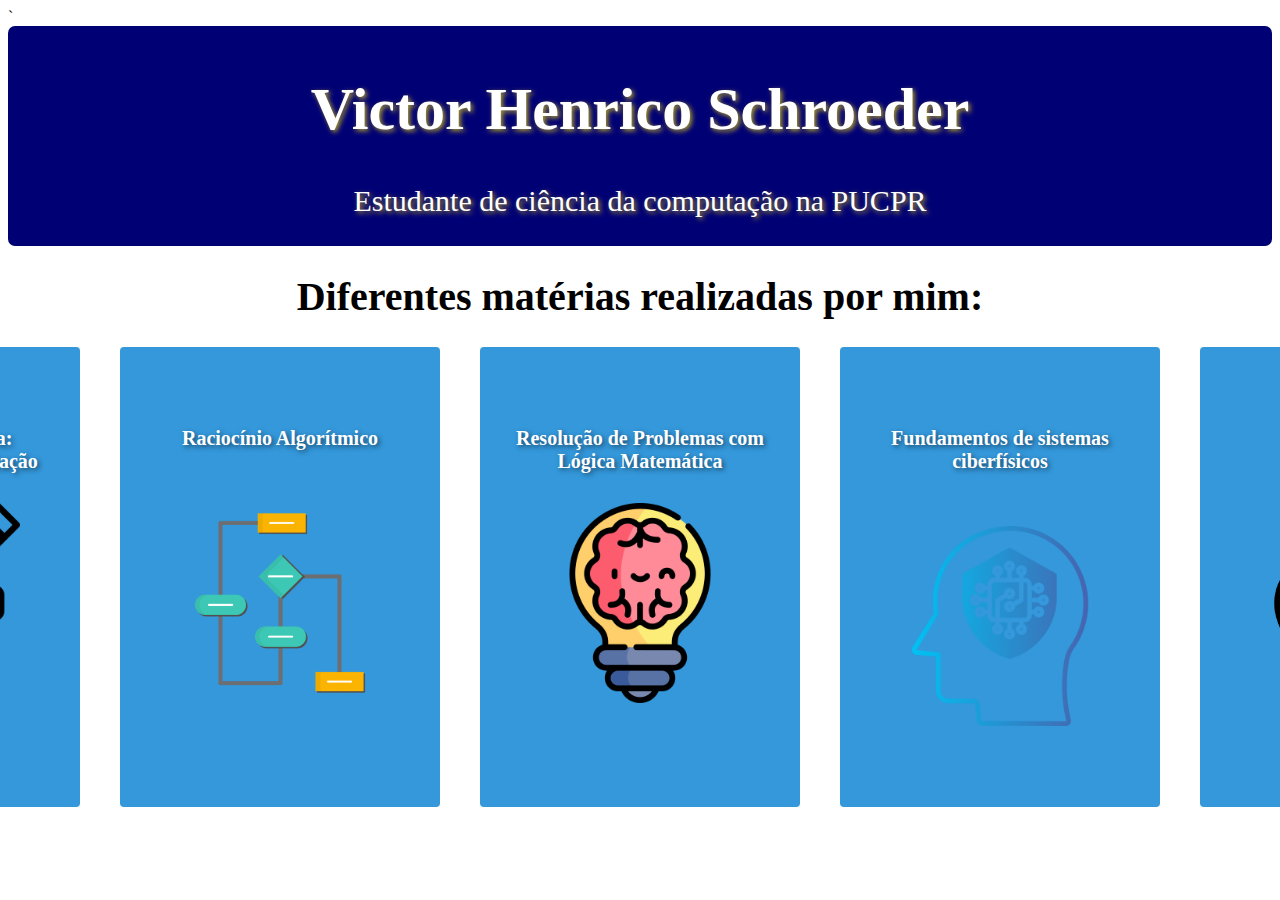
<file: index.html>
<!DOCTYPE html>
    <html lang="en">
    <head>
        <meta charset="UTF-8">
        <meta name="viewport" content="width=device-width, initial-scale=1.0">`
        <link rel="stylesheet" href="styles.css">
        <title>Portifólio Victor</title>
    </head>
    <body>
        <header id="headerMenu">
            <h1>Victor Henrico Schroeder</h1>
            <div>Estudante de ciência da computação na PUCPR</div>
       

        </header>
        <div id = "textoPApresentar"><h1>Diferentes matérias realizadas por mim:</h1> </div>
        <div id = "listaDeMaterias">
            
                <div><a href="experienciaCriativa/index.html" class="itemInicial">Experiência Criativa:<br> Navegando na Computação <br><img src="images/criativa.png" alt="Experiência Criativa" class="imagenmenu"></a></div>
                <div><a href="raciocinioAlgorimico/index.html" class="itemInicial">Raciocínio Algorítmico<br>&#x200B<br><img src="images/imgraciocinioalgoritmico.png" alt="Raciocínio Algorítmico" class="imagenmenu"></a></div>
                <div><a href="logicaMatematica/index.html" class="itemInicial">Resolução de Problemas com Lógica Matemática<br><img src="images/logicamat.png" alt="Resolução de Problemas com Lógica Matemática" class="imagenmenu"></a></div>
                <div><a href="ciberfisica/index.html" class="itemInicial">Fundamentos de sistemas ciberfísicos<br><br><img src="images/ciberfisicos.png" alt="Fundamentos de sistemas ciberfísicos" class="imagenmenu"></a></div>
                <div><a href="filosofia/index.html" class="itemInicial">Filosofia<br>&#x200B<br><img src="images/filosofia.png" alt="Filosofia" class="imagenmenu"></a></div>
           
            </div>
      
 

    </body>
    </html>
</file>
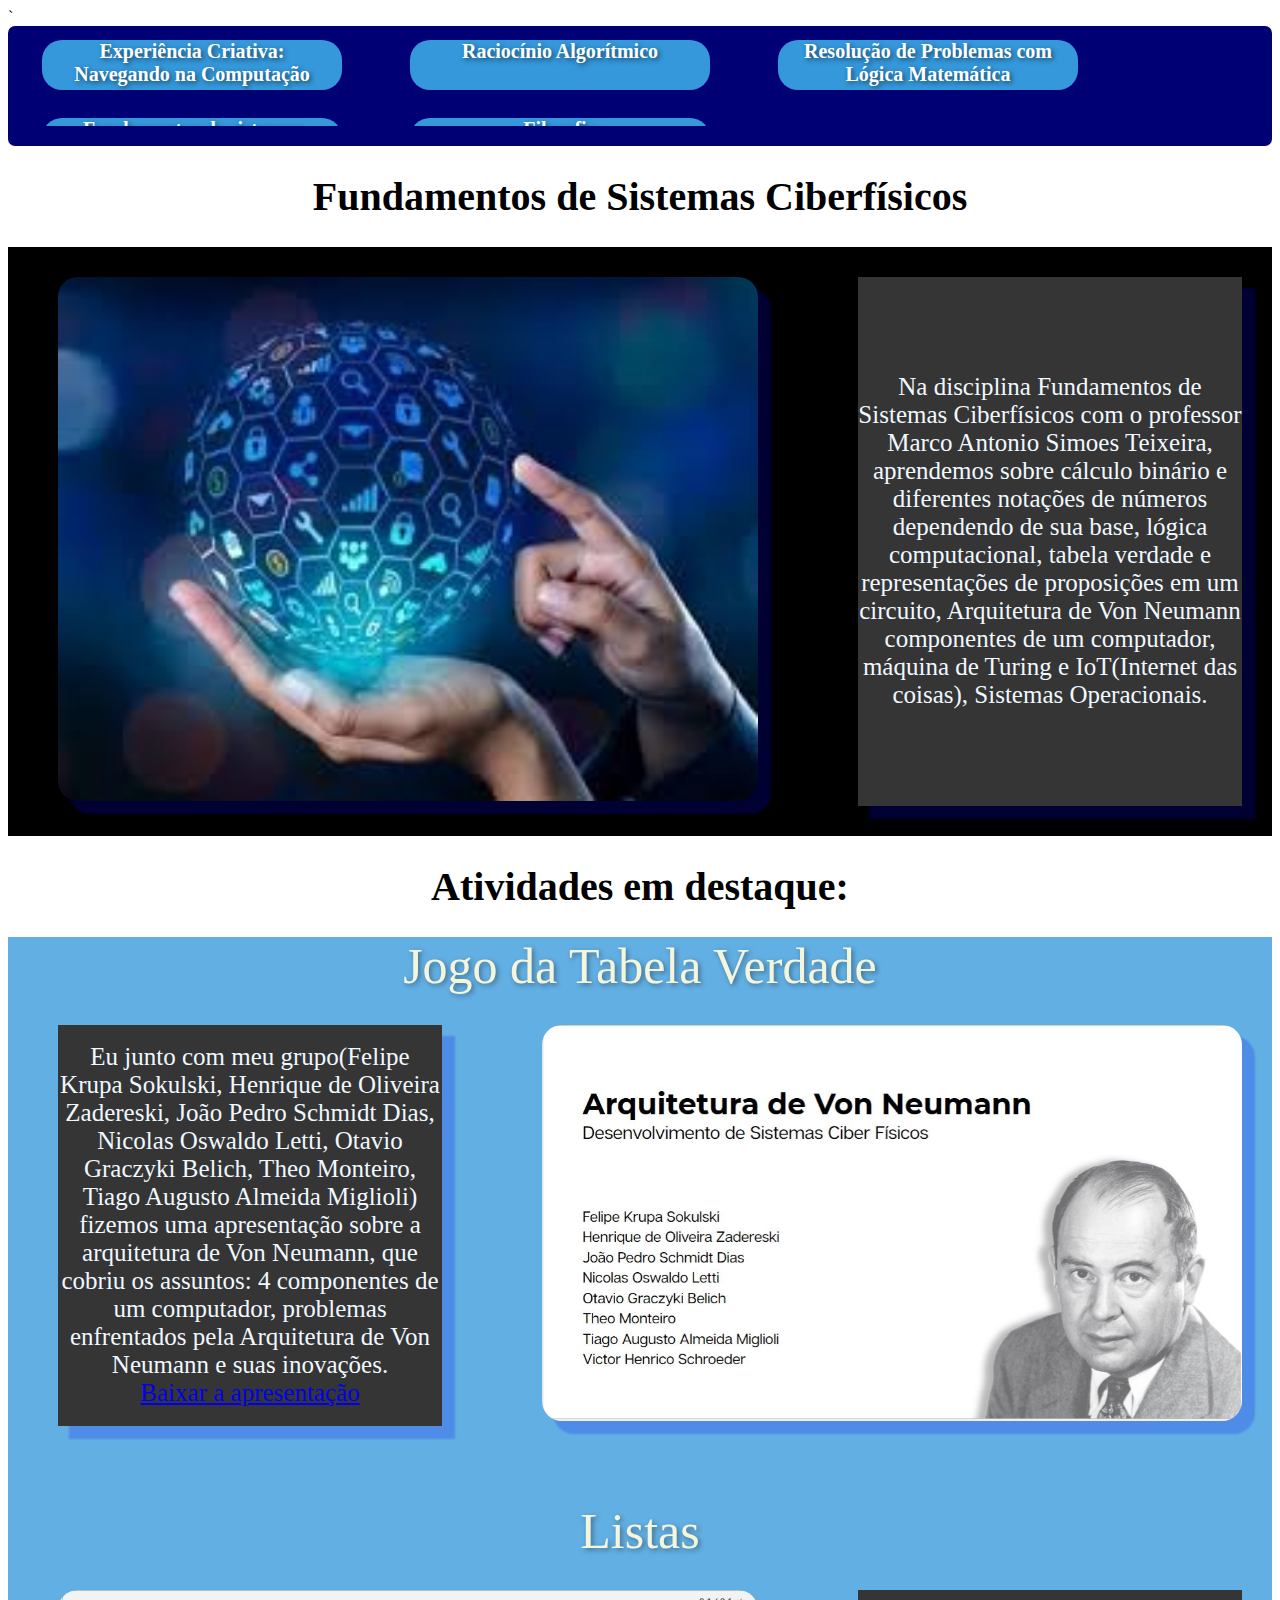
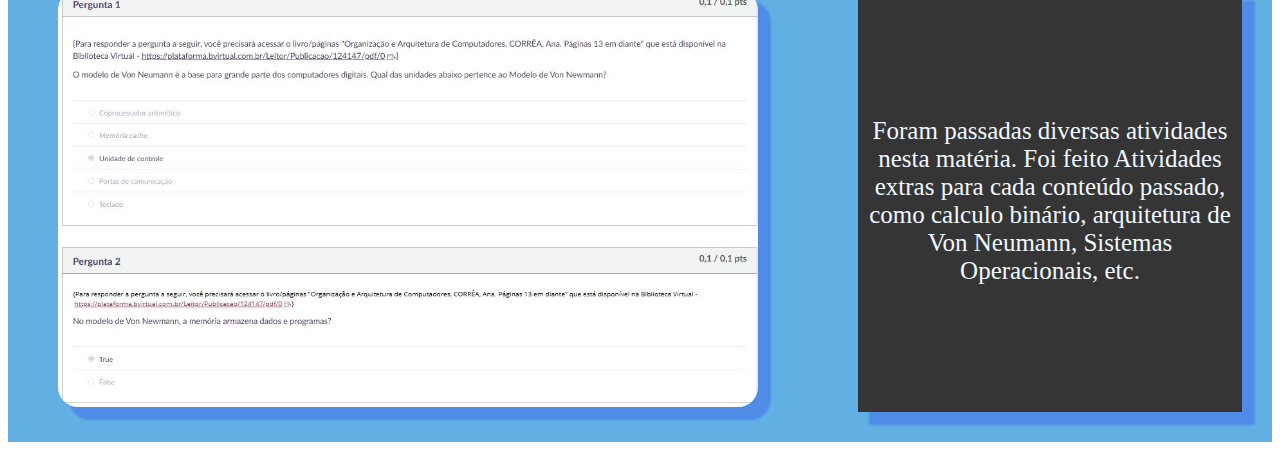
<file: ciberfisica/index.html>
<!DOCTYPE html>
    <html lang="en">
    <head>
        <meta charset="UTF-8">
        <meta name="viewport" content="width=device-width, initial-scale=1.0">`
        <link rel="stylesheet" href="styles.css">
        <title>Portifólio Victor</title>
    </head>
    <body>
        <header id="headerMenu">
           <nav><div><a href="../experienciaCriativa/index.html"  class="itemInicial">Experiência Criativa:<br> Navegando na Computação <br></a></div>
                <div><a href="../raciocinioAlgorimico/index.html"  class="itemInicial">Raciocínio Algorítmico<br>&#x200B<br></a></div>
                <div><a href="../logicaMatematica/index.html"  class="itemInicial">Resolução de Problemas com Lógica Matemática<br></a></div>
                <div><a href="../ciberfisica/index.html"  class="itemInicial">Fundamentos de sistemas ciberfísicos<br><br></a></div>
                <div><a href="../filosofia/index.html" class="itemInicial" >Filosofia<br>&#x200B<br></a></div></nav>
       

        </header>

        <div class = "textoPApresentar"><h1>Fundamentos de Sistemas Ciberfísicos</h1> </div>
        <div class = "presentacaomateria">
               <div class = "textoDow">
                <div><img src="imageminicialfsc.jpg" alt="imgPycharm1" class="imagensProjetos" width="700px"></div>
              <div class = "textisdir">Na disciplina Fundamentos de Sistemas Ciberfísicos com o professor Marco Antonio Simoes Teixeira, aprendemos sobre cálculo binário e diferentes notações de números dependendo de sua base, lógica computacional, tabela verdade e representações de proposições em um circuito, Arquitetura de Von Neumann componentes de um computador, máquina de Turing e IoT(Internet das coisas), Sistemas Operacionais.</div>
                </div>
            
            </div>

            <div class = "textoPApresentar"><h1>Atividades em destaque:</h1> </div>
             <div class = "projetosExp">
                <div class="titulosProjects">Jogo da Tabela Verdade</div>
               <div class = "textoDow">
                <div class = "textisesq">Eu junto com meu grupo(Felipe Krupa Sokulski, Henrique de Oliveira Zadereski, João Pedro Schmidt Dias, Nicolas Oswaldo Letti, Otavio Graczyki Belich, Theo Monteiro, Tiago Augusto Almeida Miglioli) fizemos uma apresentação sobre a arquitetura de Von Neumann, que cobriu os assuntos: 4 componentes de um computador, problemas enfrentados pela Arquitetura de Von Neumann e suas inovações. <a href="GeneralKrupa.pdf" download>Baixar a apresentação</a> </div>
                <div><img src="apresentaçaovonneumann.JPG" alt="imgPycharm1" class="imagensProjetos" width="700px"></div>
            </div>
            <br><br>
            </div>
                
            <div class = "projetosExp">
                <div class="titulosProjects">Listas</div>
               <div class = "textoDow">
                <div><img src="tarefaextaimg.JPG" alt="imgPycharm1" class="imagensProjetos" width="700px"></div>
                <div class = "textisdir">

Foram passadas diversas atividades nesta matéria. Foi feito Atividades extras para cada conteúdo passado, como calculo binário, arquitetura de Von Neumann, Sistemas Operacionais, etc.
</div>
                
            </div>
            
            </div>
            
           
           
                
            


            
           
       
                
          
      
 

    </body>
    </html>
</file>
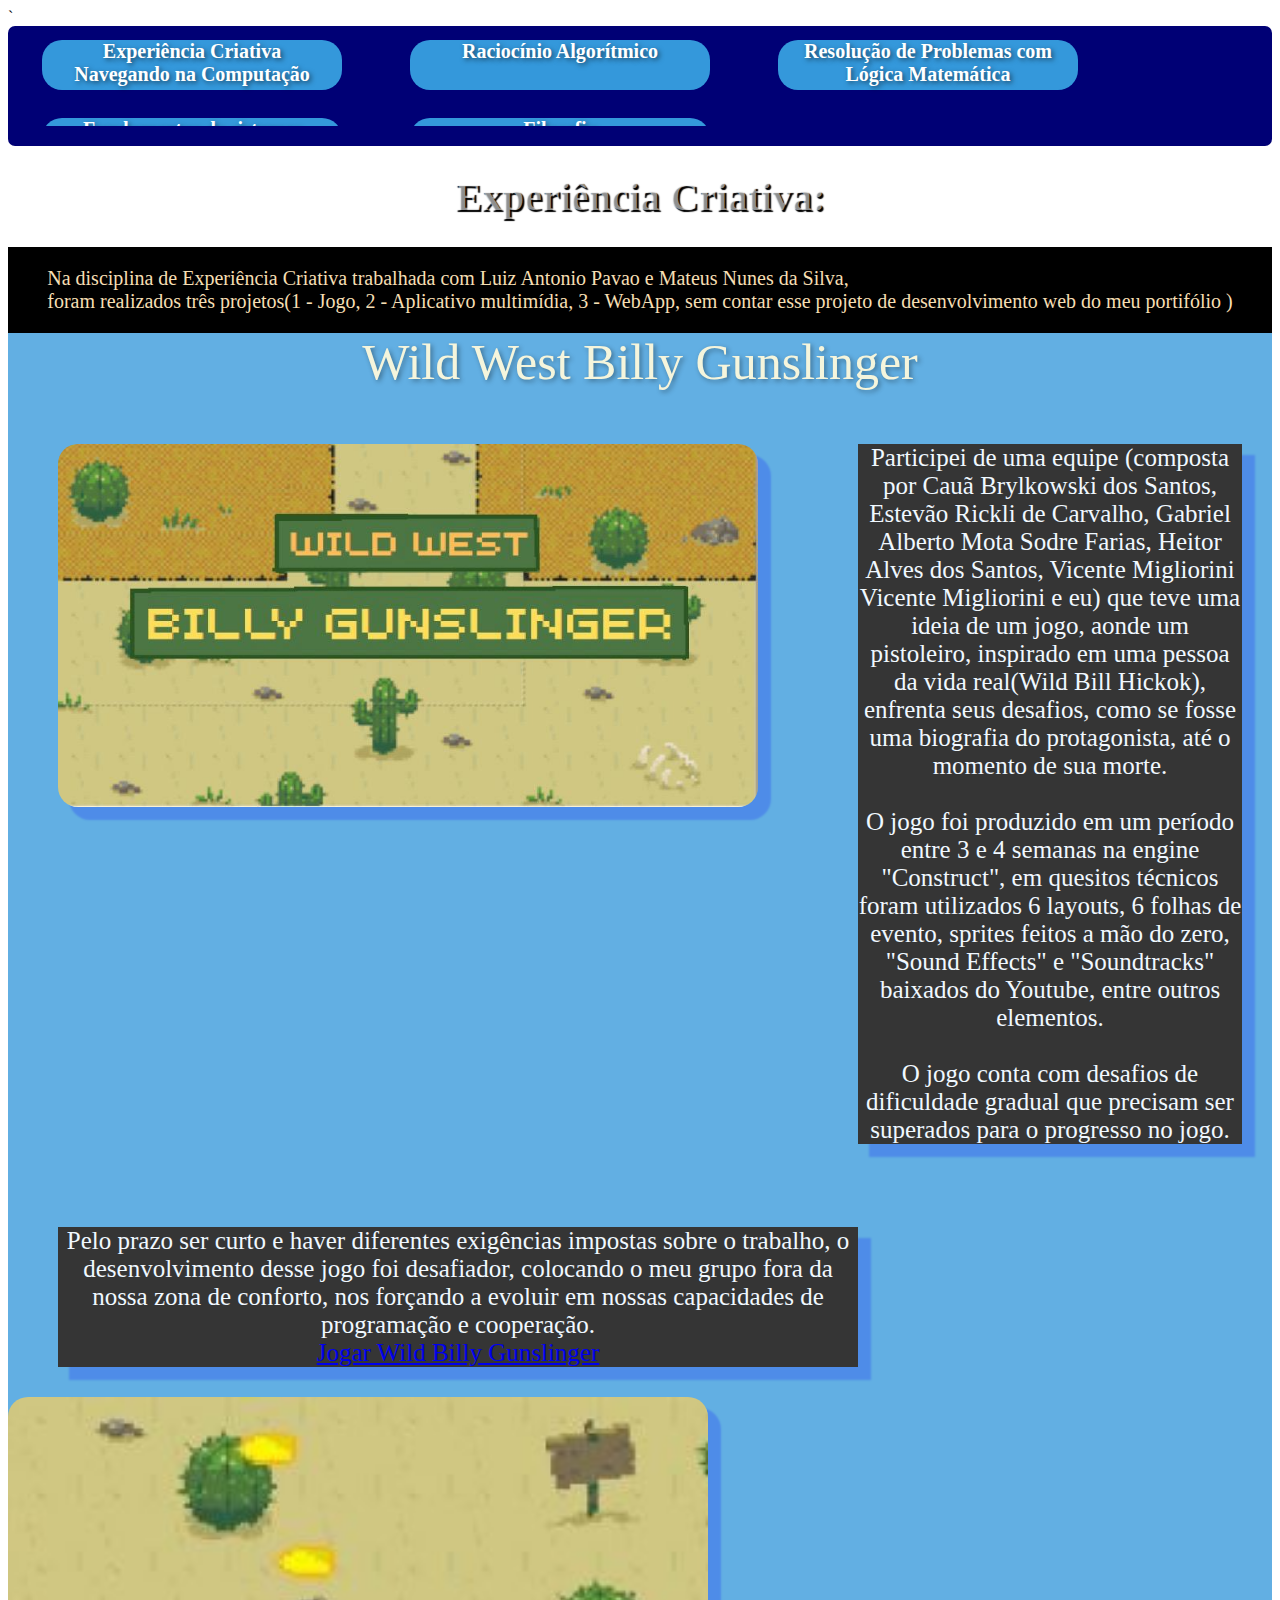
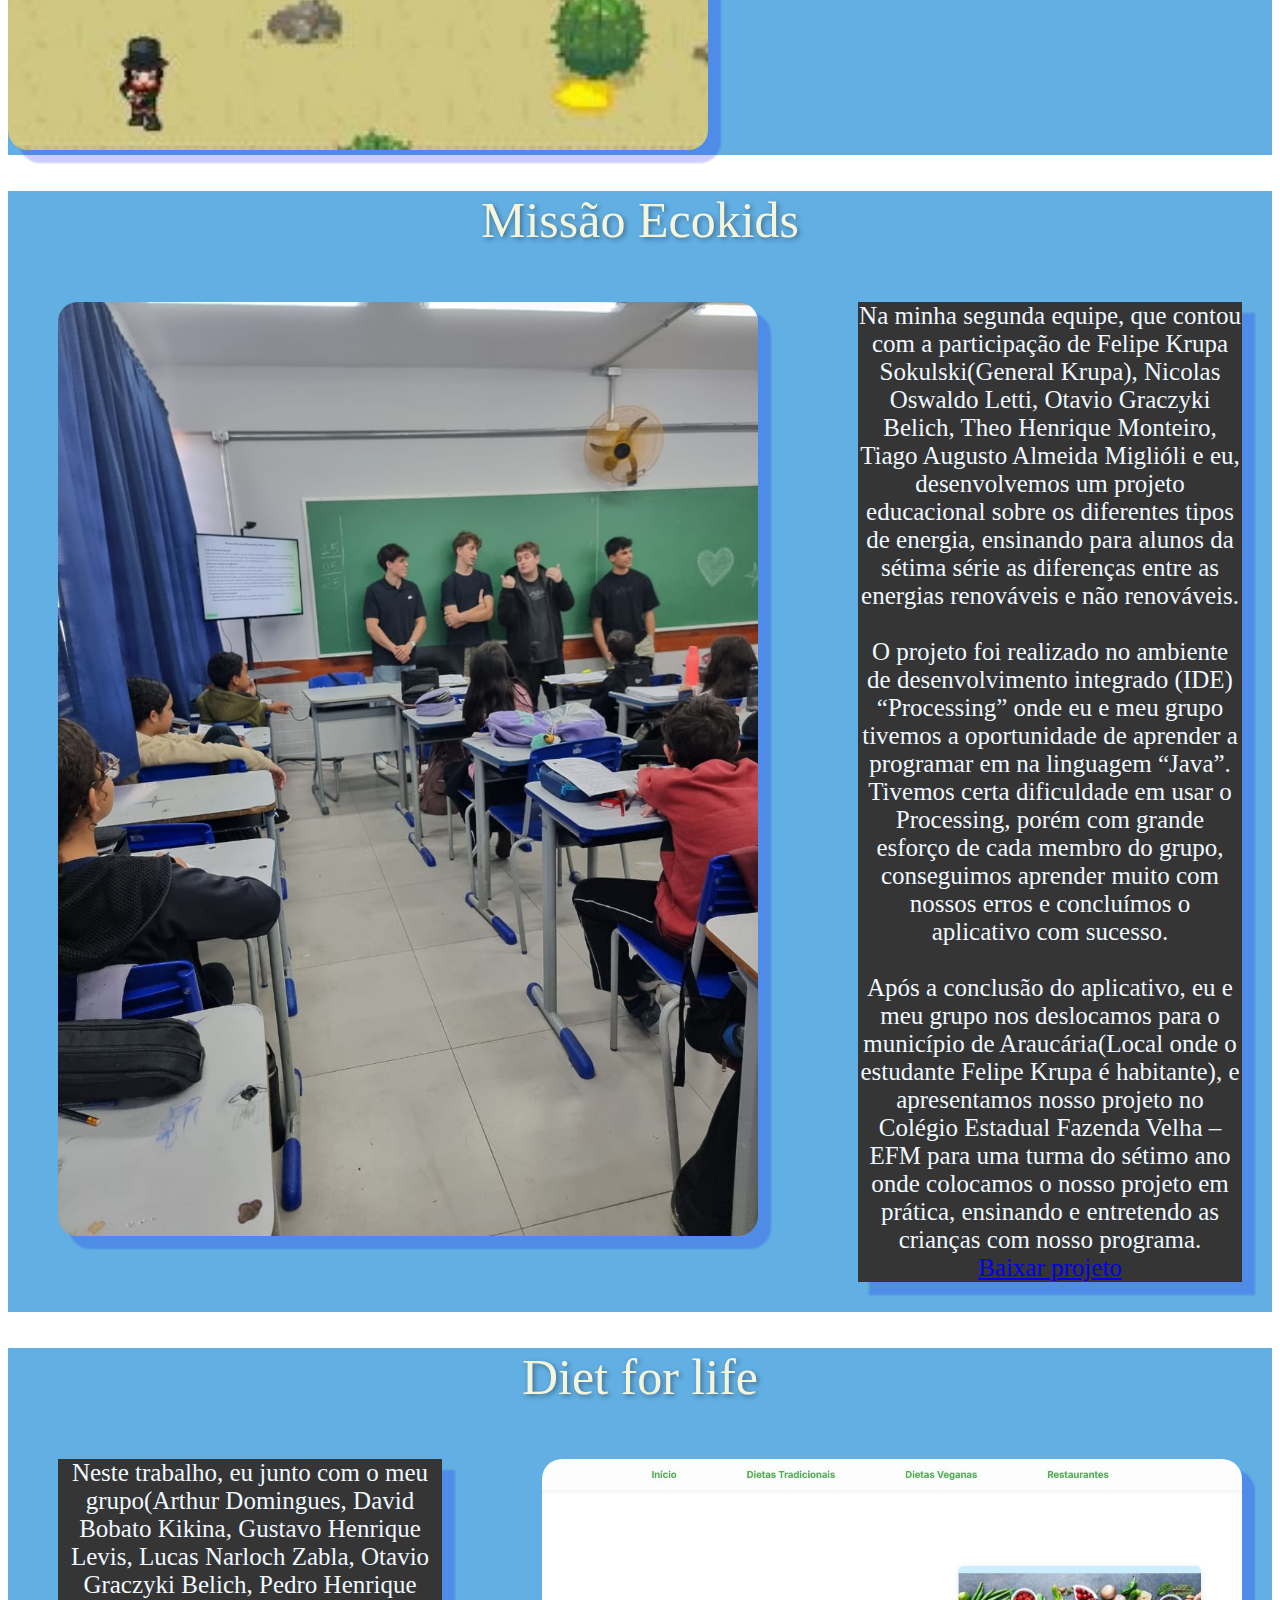
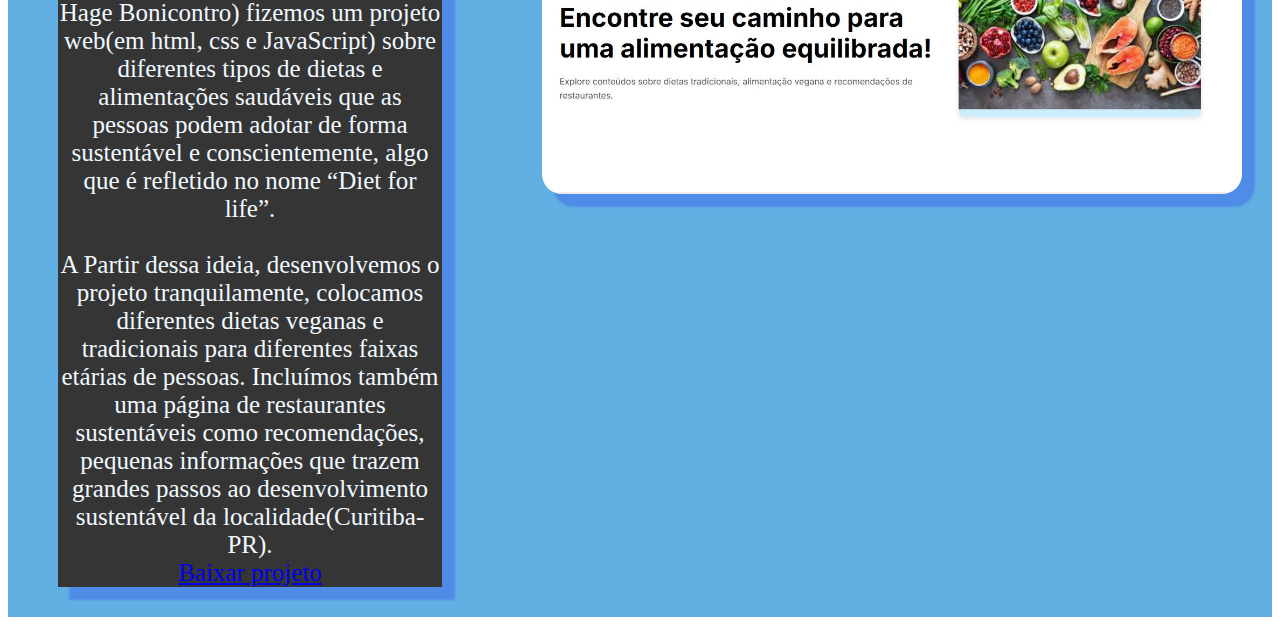
<file: experienciaCriativa/index.html>
<!DOCTYPE html>
    <html lang="en">
    <head>
        <meta charset="UTF-8">
        <meta name="viewport" content="width=device-width, initial-scale=1.0">`
        <link rel="stylesheet" href="styles.css">
        <title>Portifólio Victor</title>
    </head>
    <body>
        <header id="headerMenu">
           <nav><div><a href="../experienciaCriativa/index.html"  class="itemInicial">Experiência Criativa<br> Navegando na Computação <br></a></div>
                <div><a href="../raciocinioAlgorimico/index.html"  class="itemInicial">Raciocínio Algorítmico<br>&#x200B<br></a></div>
                <div><a href="../logicaMatematica/index.html"  class="itemInicial">Resolução de Problemas com Lógica Matemática<br></a></div>
                <div><a href="../ciberfisica/index.html"  class="itemInicial">Fundamentos de sistemas ciberfísicos<br><br></a></div>
                <div><a href="../filosofia/index.html" class="itemInicial" >Filosofia<br>&#x200B<br></a></div></nav>
       

        </header>

        <div class = "textoPApresentar"><h1>Experiência Criativa:</h1> </div>
        <div id ="subtituloExpC">Na disciplina de Experiência Criativa trabalhada com Luiz Antonio Pavao e Mateus Nunes da Silva,<br> foram realizados três projetos(1 - Jogo, 2 - Aplicativo multimídia, 3 - WebApp, sem contar esse projeto de desenvolvimento web do meu portifólio ) </div>
        <div class = "projetosExp">
                <div class="titulosProjects">Wild West Billy Gunslinger</div>
                <br>
               <div class = "textoDow">
                <div><img src="wildwestBillyimg.jpg" alt="Wild West Billy Gunslinger" class="imagensProjetos" width="700px"></div>
              <div class = "textisdir">Participei de uma equipe (composta por Cauã Brylkowski dos Santos, Estevão Rickli de Carvalho, Gabriel Alberto Mota Sodre Farias, Heitor Alves dos Santos, Vicente Migliorini
Vicente Migliorini e eu) que teve uma ideia de um jogo, aonde um pistoleiro, inspirado em uma pessoa da vida real(Wild Bill Hickok), enfrenta seus desafios, como se fosse uma biografia do protagonista, até o momento de sua morte.
                <br><br>
                O jogo foi produzido em um período entre 3 e 4 semanas na engine "Construct", em quesitos técnicos foram utilizados 6 layouts, 6 folhas de evento, sprites feitos a mão do zero, "Sound Effects" e "Soundtracks" baixados do Youtube, entre outros elementos.
<br> <br>O jogo conta com desafios de dificuldade gradual que precisam ser superados para o progresso no jogo.</div>
                </div>
                
            </div>
           
        <div class = "projetosExp">
                <br>
               <div class = "textoDow">
                
              <div class = "textisesq">Pelo prazo ser curto e haver diferentes exigências impostas sobre o trabalho, o desenvolvimento desse jogo foi desafiador, colocando o meu grupo fora da nossa zona de conforto, nos forçando a evoluir em nossas capacidades de programação e cooperação.<a href="https://www.construct.net/en/free-online-games/wild-west-billy-gunslinger-75603/play">Jogar Wild Billy Gunslinger</a> 

</div></div>
<div><img src="wildbillyimg2.JPG" alt="Wild West Billy Gunslinger" class="imagensProjetos" width="700px"></div>
                </div> </div>
            <br><br>
            
            <div class = "projetosExp">
               <div class="titulosProjects">Missão Ecokids</div>
                <br>
               <div class = "textoDow">
              <div><img src="missaoEcokidsimg1.jpeg" alt="Missao Ecokids" class="imagensProjetos" width="700px"> </div>
              <div class = "textisdir">Na minha segunda equipe, que contou com a participação de Felipe Krupa Sokulski(General Krupa), Nicolas Oswaldo Letti, Otavio Graczyki Belich, Theo Henrique Monteiro, Tiago Augusto Almeida Miglióli e eu, desenvolvemos um projeto educacional sobre os
                diferentes tipos de energia, ensinando para alunos da sétima série as diferenças entre as energias renováveis e não renováveis.
                <br><br>
                  
O projeto foi realizado no ambiente de desenvolvimento integrado  (IDE) “Processing” onde eu e meu grupo tivemos a oportunidade de aprender a programar em na linguagem “Java”. Tivemos certa dificuldade em usar o Processing, porém com grande esforço de cada membro do grupo, conseguimos aprender muito com nossos erros e concluímos o aplicativo com sucesso.
<br> <br>
Após a conclusão do aplicativo, eu e meu grupo nos deslocamos para o município de Araucária(Local onde o estudante Felipe Krupa é habitante), e apresentamos nosso projeto no Colégio Estadual Fazenda Velha – EFM para uma turma do sétimo ano onde colocamos o nosso projeto em prática, ensinando e entretendo as crianças com nosso programa. <a href="https://www.mediafire.com/file/1hpqjbsp0c4ewhm/missaoEcoKids.zip/file">Baixar projeto</a> 

</div>

                </div>
                
            </div>
              <br>
              <br>

            <div class = "projetosExp">
               <div class="titulosProjects">Diet for life</div>
                <br>
               <div class = "textoDow">
             <div class = "textisesq">

Neste trabalho, eu junto com o meu grupo(Arthur Domingues, David Bobato Kikina, Gustavo Henrique Levis, Lucas Narloch Zabla, Otavio Graczyki Belich, Pedro Henrique Hage Bonicontro) fizemos um projeto web(em html, css e JavaScript) sobre diferentes tipos de dietas e alimentações saudáveis que as pessoas podem adotar de forma sustentável e conscientemente, algo que é refletido no nome “Diet for life”.

                <br><br>
                  



A Partir dessa ideia, desenvolvemos o projeto tranquilamente,  colocamos diferentes dietas veganas e tradicionais para diferentes faixas etárias de pessoas. Incluímos também uma página de restaurantes sustentáveis como recomendações, pequenas informações que trazem grandes passos ao desenvolvimento sustentável da localidade(Curitiba-PR). <a href="Project-3-main.zip" download>Baixar projeto</a> 
</div>
   <div><img src="imgDietForLife.JPG" alt="DietForLife" class="imagensProjetos" width="700px"> </div>

                </div>
                
            </div>
      
 

    </body>
    </html>
</file>
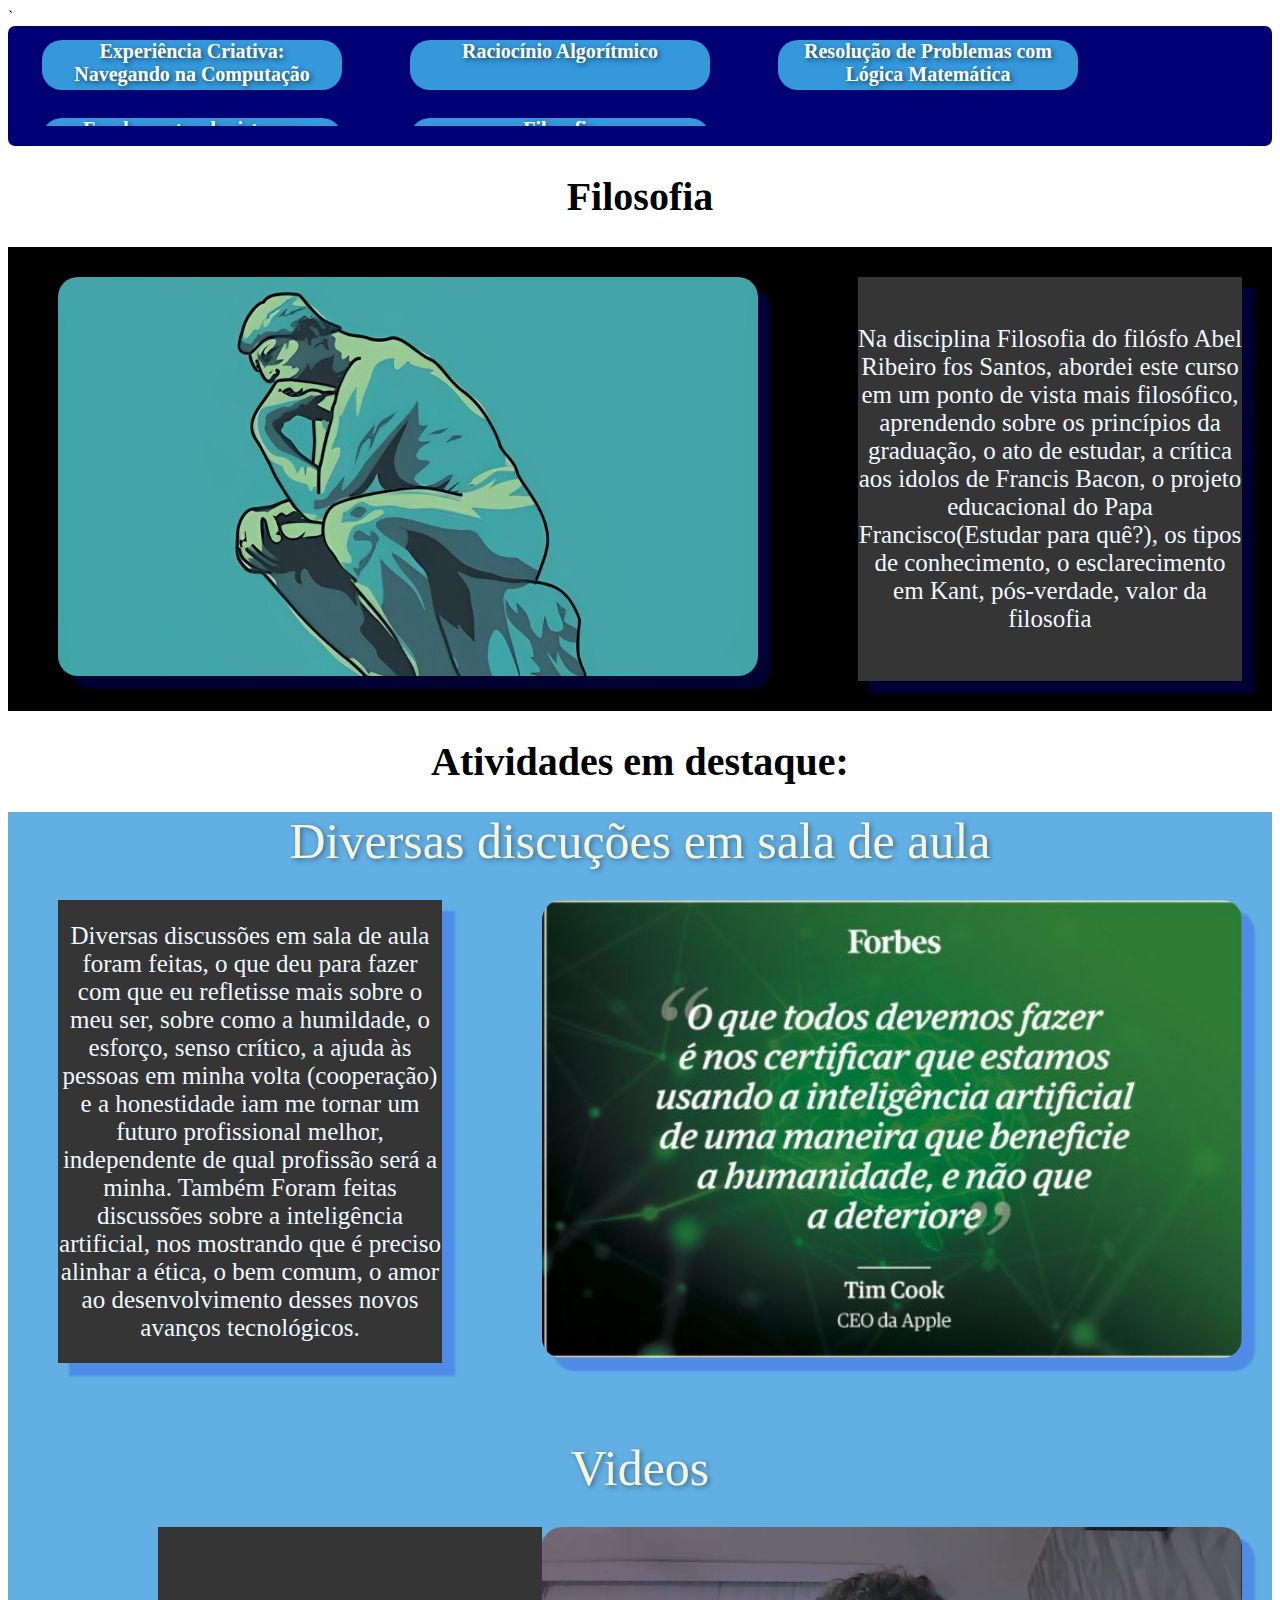
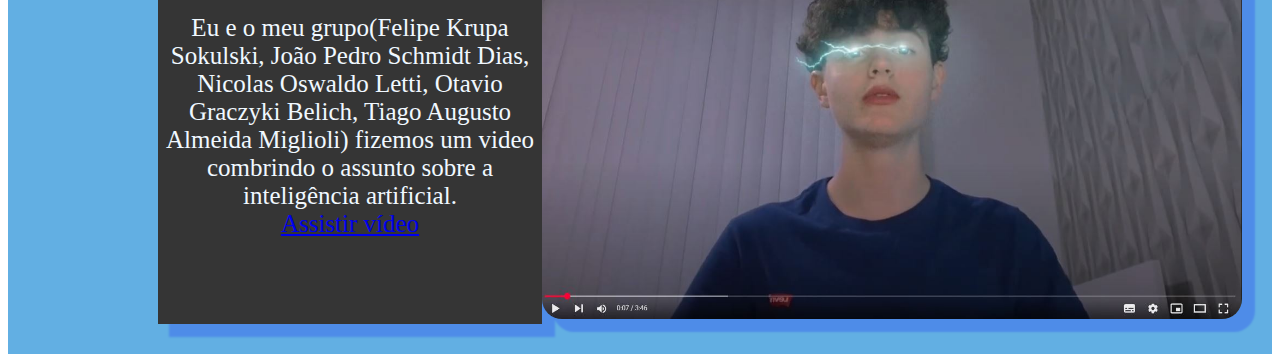
<file: filosofia/index.html>
<!DOCTYPE html>
    <html lang="en">
    <head>
        <meta charset="UTF-8">
        <meta name="viewport" content="width=device-width, initial-scale=1.0">`
        <link rel="stylesheet" href="styles.css">
        <title>Portifólio Victor</title>
    </head>
    <body>
        <header id="headerMenu">
           <nav><div><a href="../experienciaCriativa/index.html"  class="itemInicial">Experiência Criativa:<br> Navegando na Computação <br></a></div>
                <div><a href="../raciocinioAlgorimico/index.html"  class="itemInicial">Raciocínio Algorítmico<br>&#x200B<br></a></div>
                <div><a href="../logicaMatematica/index.html"  class="itemInicial">Resolução de Problemas com Lógica Matemática<br></a></div>
                <div><a href="../ciberfisica/index.html"  class="itemInicial">Fundamentos de sistemas ciberfísicos<br><br></a></div>
                <div><a href="../filosofia/index.html" class="itemInicial" >Filosofia<br>&#x200B<br></a></div></nav>
       

        </header>

        <div class = "textoPApresentar"><h1>Filosofia</h1> </div>
        <div class = "presentacaomateria">
               <div class = "textoDow">
                <div><img src="filososooso.jpg" alt="imgPycharm1" class="imagensProjetos" width="700px"></div>
              <div class = "textisdir">Na disciplina Filosofia do filósfo Abel Ribeiro fos Santos, abordei este curso em um ponto de vista mais filosófico, aprendendo sobre os princípios da graduação, o ato de estudar, a crítica aos idolos de Francis Bacon, o projeto educacional do Papa Francisco(Estudar para quê?), os tipos de conhecimento, o esclarecimento em Kant, pós-verdade, valor da filosofia    </div>
                </div>
            
            </div>

            <div class = "textoPApresentar"><h1>Atividades em destaque:</h1> </div>
             <div class = "projetosExp">
                <div class="titulosProjects">Diversas discuções em sala de aula</div>
               <div class = "textoDow">
                <div class = "textisesq">Diversas discussões em sala de aula foram feitas, o que deu para fazer com que eu refletisse mais sobre o meu ser, sobre como a humildade, o esforço, senso crítico, a ajuda às pessoas em minha volta (cooperação) e a honestidade iam me tornar um futuro profissional melhor, independente de qual profissão será a minha.
Também Foram feitas discussões sobre a inteligência artificial, nos mostrando que é preciso alinhar a ética, o bem comum, o amor ao desenvolvimento desses novos avanços tecnológicos.
</a> </div>
                <div><img src="frase de efeito.JPG" alt="imgPycharm1" class="imagensProjetos" width="700px"></div>
            </div>
            <br><br>
            </div>
                
            <div class = "projetosExp">
                <div class="titulosProjects">Videos</div>
               <div class = "textoDow">
                <div class = "textisdir">
Eu e o meu grupo(Felipe Krupa Sokulski, João Pedro Schmidt Dias, Nicolas Oswaldo Letti, Otavio Graczyki Belich, Tiago Augusto Almeida Miglioli) fizemos um video combrindo o assunto sobre a inteligência artificial.<a href="https://www.youtube.com/watch?v=ACsHcml_nfQ">Assistir vídeo</a> 

</div>
                <div><img src="krupaHardcoreEdit.JPG" alt="imgPycharm1" class="imagensProjetos" width="700px"></div>
                
                
            </div>
            
            </div>
            
            
           
           
                
            


            
           
       
                
          
      
 

    </body>
    </html>
</file>
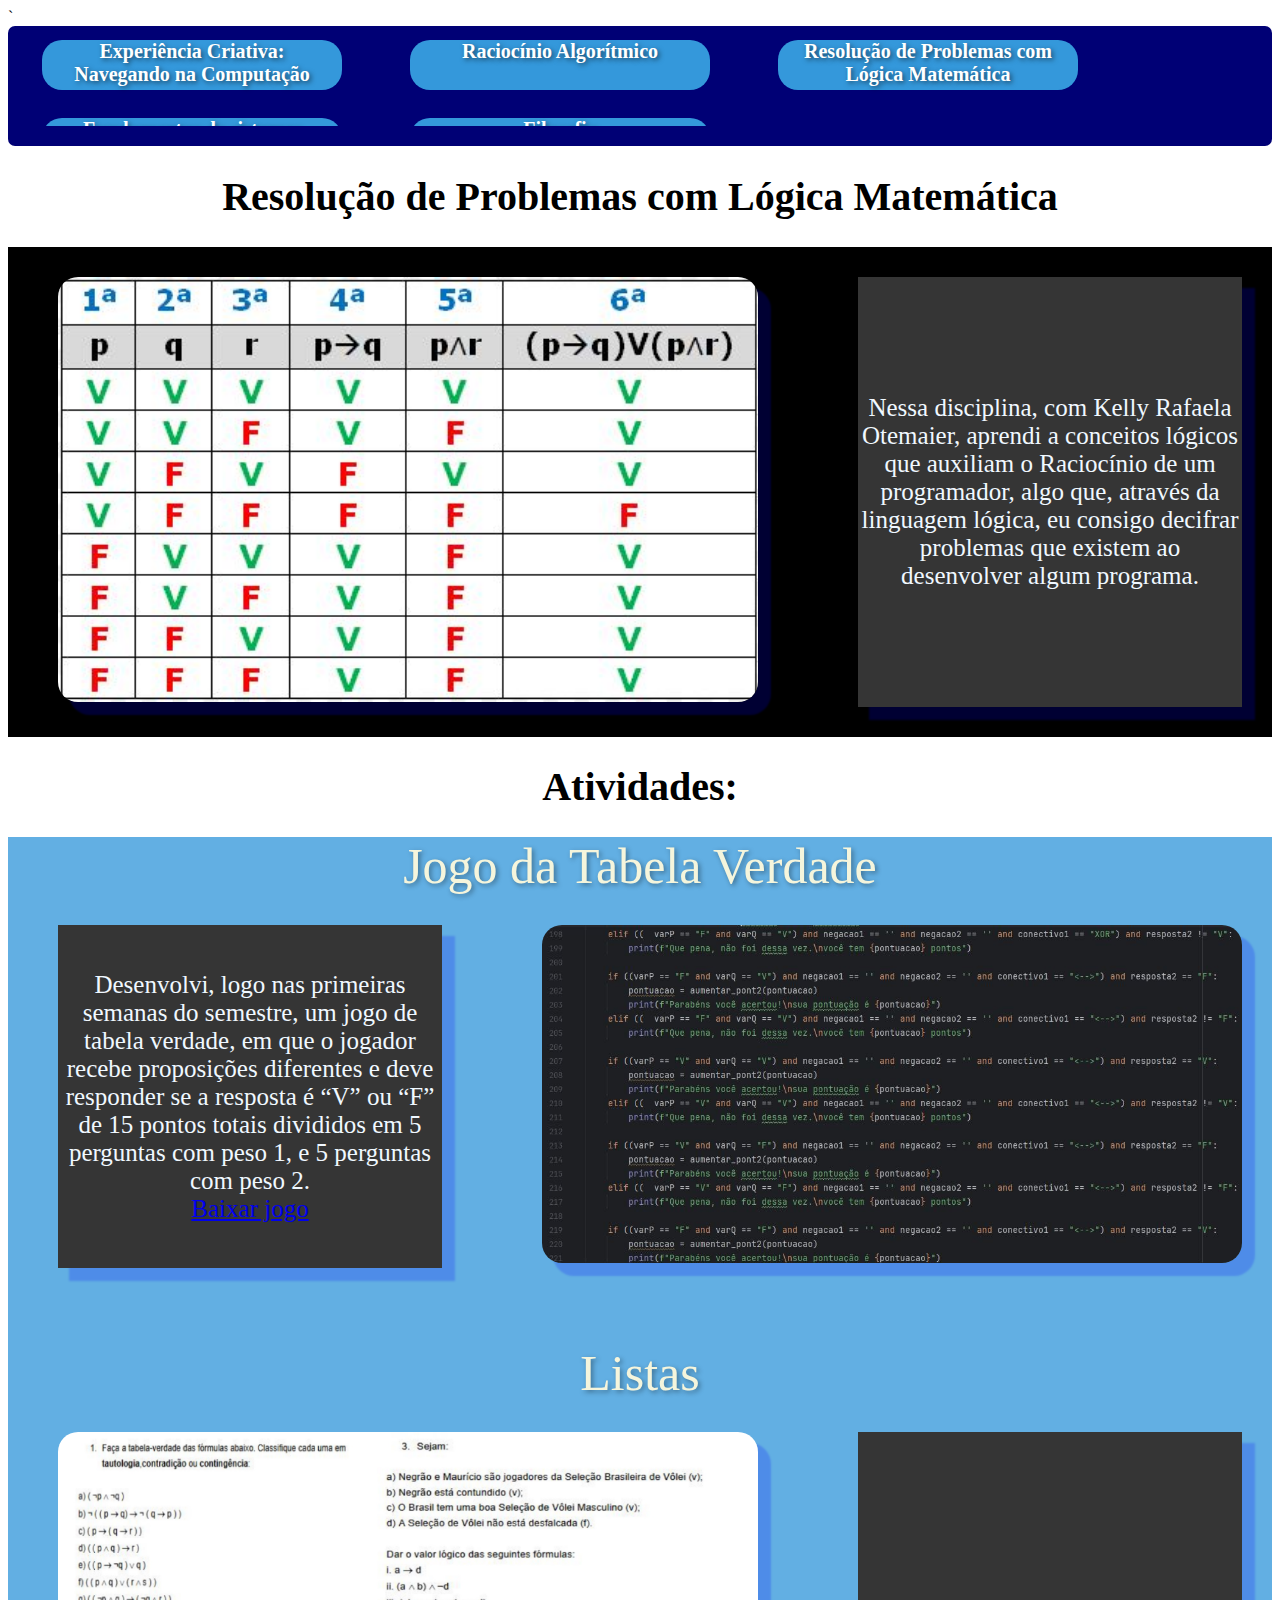
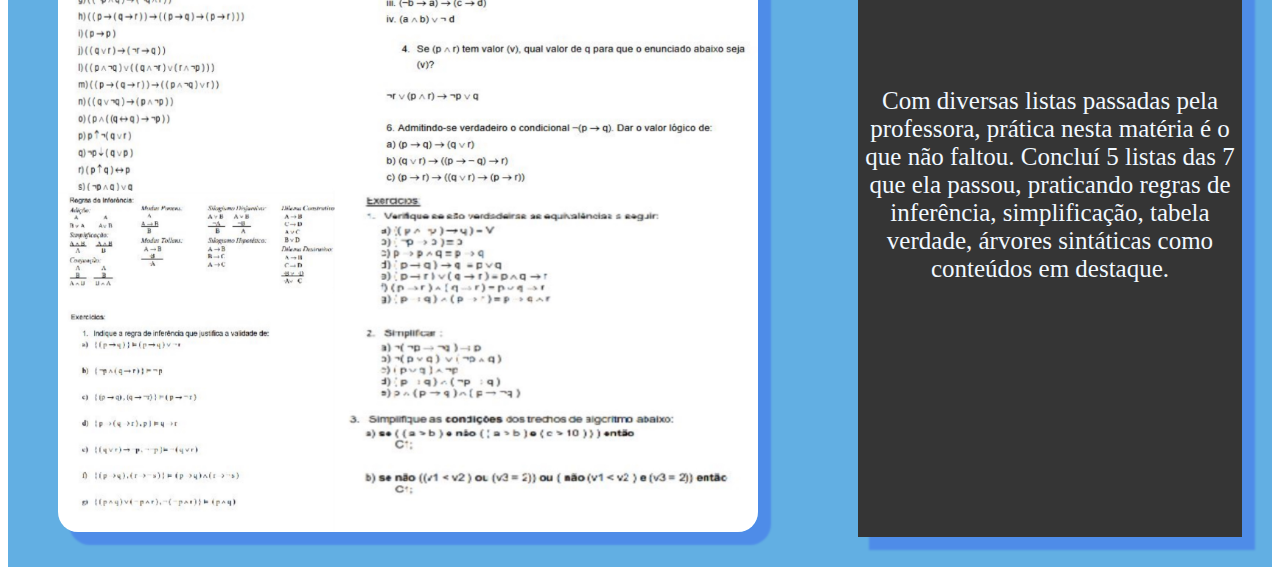
<file: logicaMatematica/index.html>
<!DOCTYPE html>
    <html lang="en">
    <head>
        <meta charset="UTF-8">
        <meta name="viewport" content="width=device-width, initial-scale=1.0">`
        <link rel="stylesheet" href="styles.css">
        <title>Portifólio Victor</title>
    </head>
    <body>
        <header id="headerMenu">
           <nav><div><a href="../experienciaCriativa/index.html"  class="itemInicial">Experiência Criativa:<br> Navegando na Computação <br></a></div>
                <div><a href="../raciocinioAlgorimico/index.html"  class="itemInicial">Raciocínio Algorítmico<br>&#x200B<br></a></div>
                <div><a href="../logicaMatematica/index.html"  class="itemInicial">Resolução de Problemas com Lógica Matemática<br></a></div>
                <div><a href="../ciberfisica/index.html"  class="itemInicial">Fundamentos de sistemas ciberfísicos<br><br></a></div>
                <div><a href="../filosofia/index.html" class="itemInicial" >Filosofia<br>&#x200B<br></a></div></nav>
       

        </header>

        <div class = "textoPApresentar"><h1>Resolução de Problemas com Lógica Matemática</h1> </div>
        <div class = "presentacaomateria">
               <div class = "textoDow">
                <div><img src="tabelaverdadeimg.JPG" alt="imgPycharm1" class="imagensProjetos" width="700px"></div>
              <div class = "textisdir">Nessa disciplina, com Kelly Rafaela Otemaier, aprendi a conceitos lógicos que auxiliam o Raciocínio de um programador, algo que, através da linguagem lógica, eu consigo decifrar problemas que existem ao desenvolver algum programa.</div>
                </div>
            
            </div>

            <div class = "textoPApresentar"><h1>Atividades:</h1> </div>
             <div class = "projetosExp">
                <div class="titulosProjects">Jogo da Tabela Verdade</div>
               <div class = "textoDow">
                <div class = "textisesq">Desenvolvi, logo nas primeiras semanas do semestre, um jogo de tabela verdade, em que o jogador recebe proposições diferentes e deve  responder se a resposta é “V” ou “F” de 15 pontos totais divididos em 5 perguntas com peso 1, e 5 perguntas com peso 2.<a href="jogoTblVerdade.py" dowload>Baixar jogo</a></div>
                <div><img src="pycharmTabelaverdadetrabajo.JPG" alt="imgPycharm1" class="imagensProjetos" width="700px"></div>
            </div>
            <br><br>
            </div>
                
            <div class = "projetosExp">
                <div class="titulosProjects">Listas</div>
               <div class = "textoDow">
                <div><img src="listadeexercicio1.JPG" alt="imgPycharm1" class="imagensProjetos" width="700px"></div>
                <div class = "textisdir">

Com diversas listas passadas pela professora, prática nesta matéria é o que não faltou. Concluí 5 listas das 7 que ela passou, praticando regras de inferência, simplificação, tabela verdade, árvores sintáticas como conteúdos em destaque.
</div>
                
            </div>
            
            </div>
            
           
           
                
            


            
           
       
                
          
      
 

    </body>
    </html>
</file>
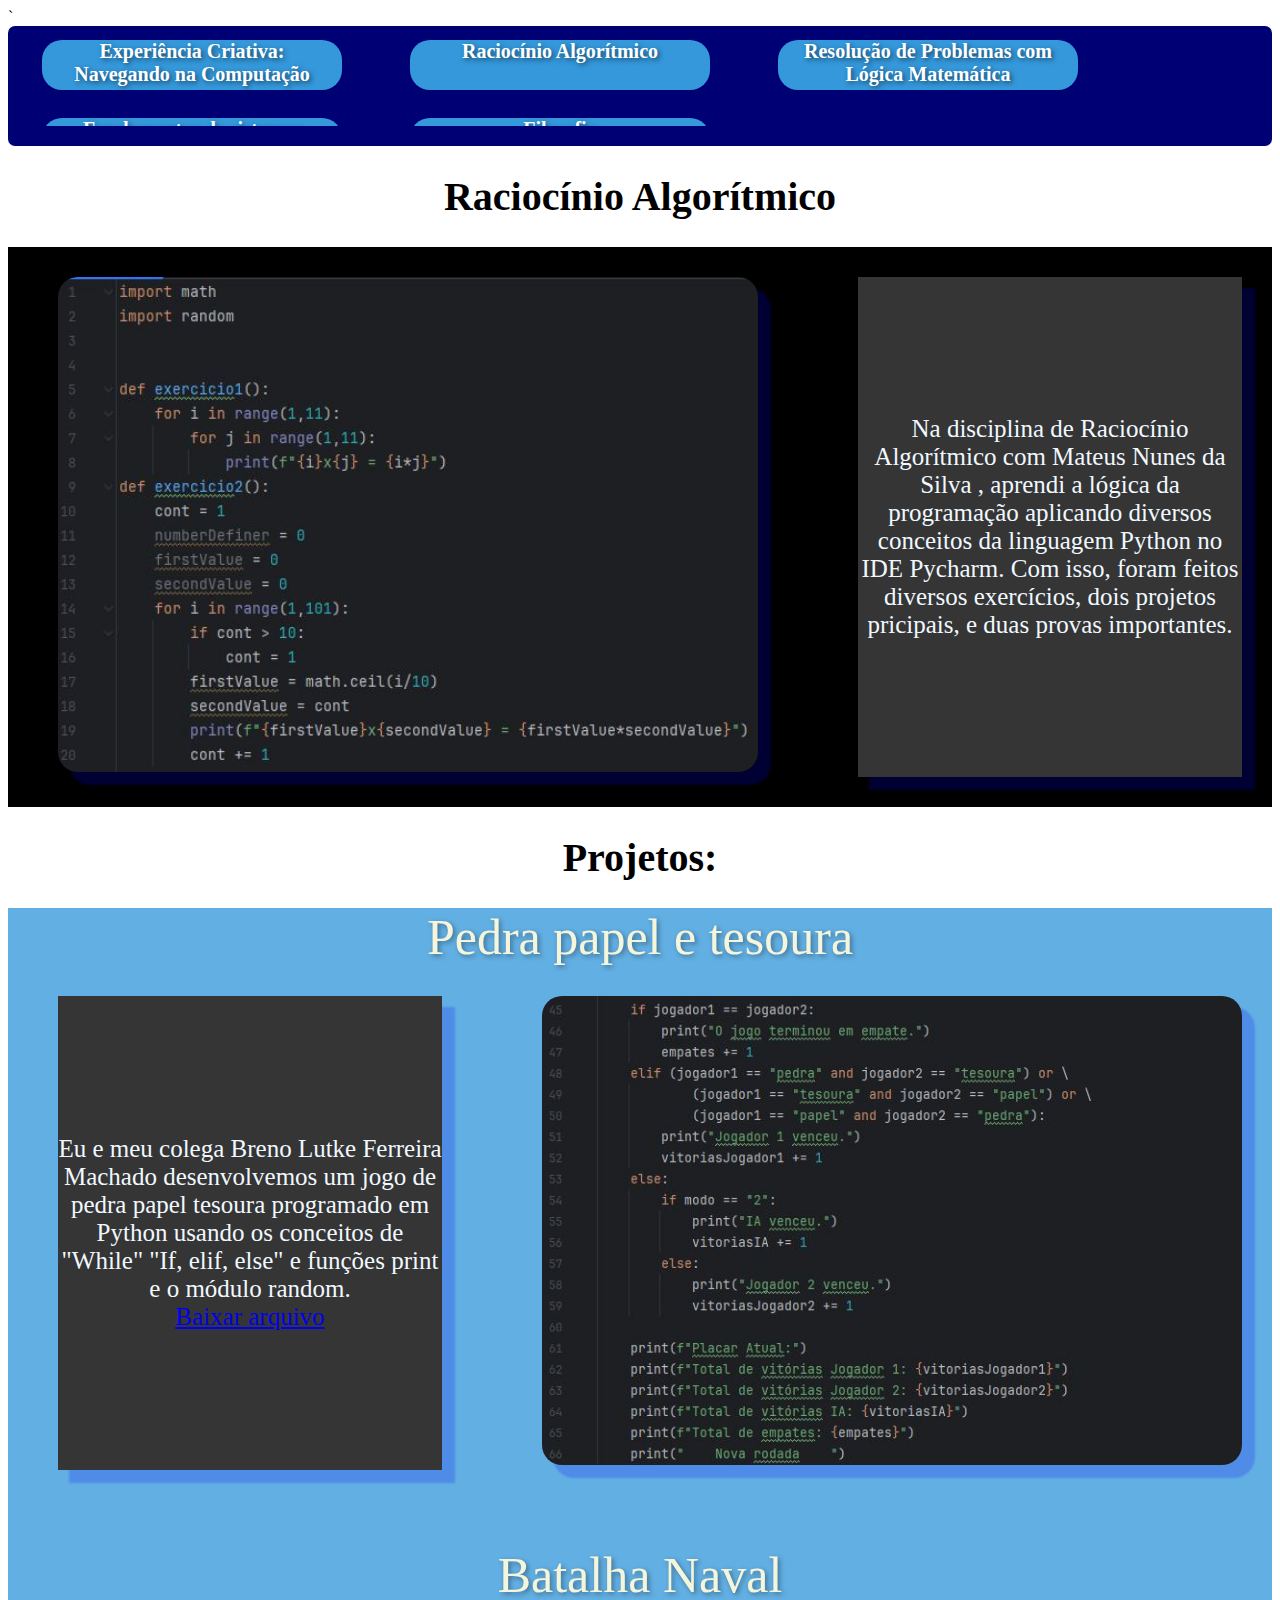
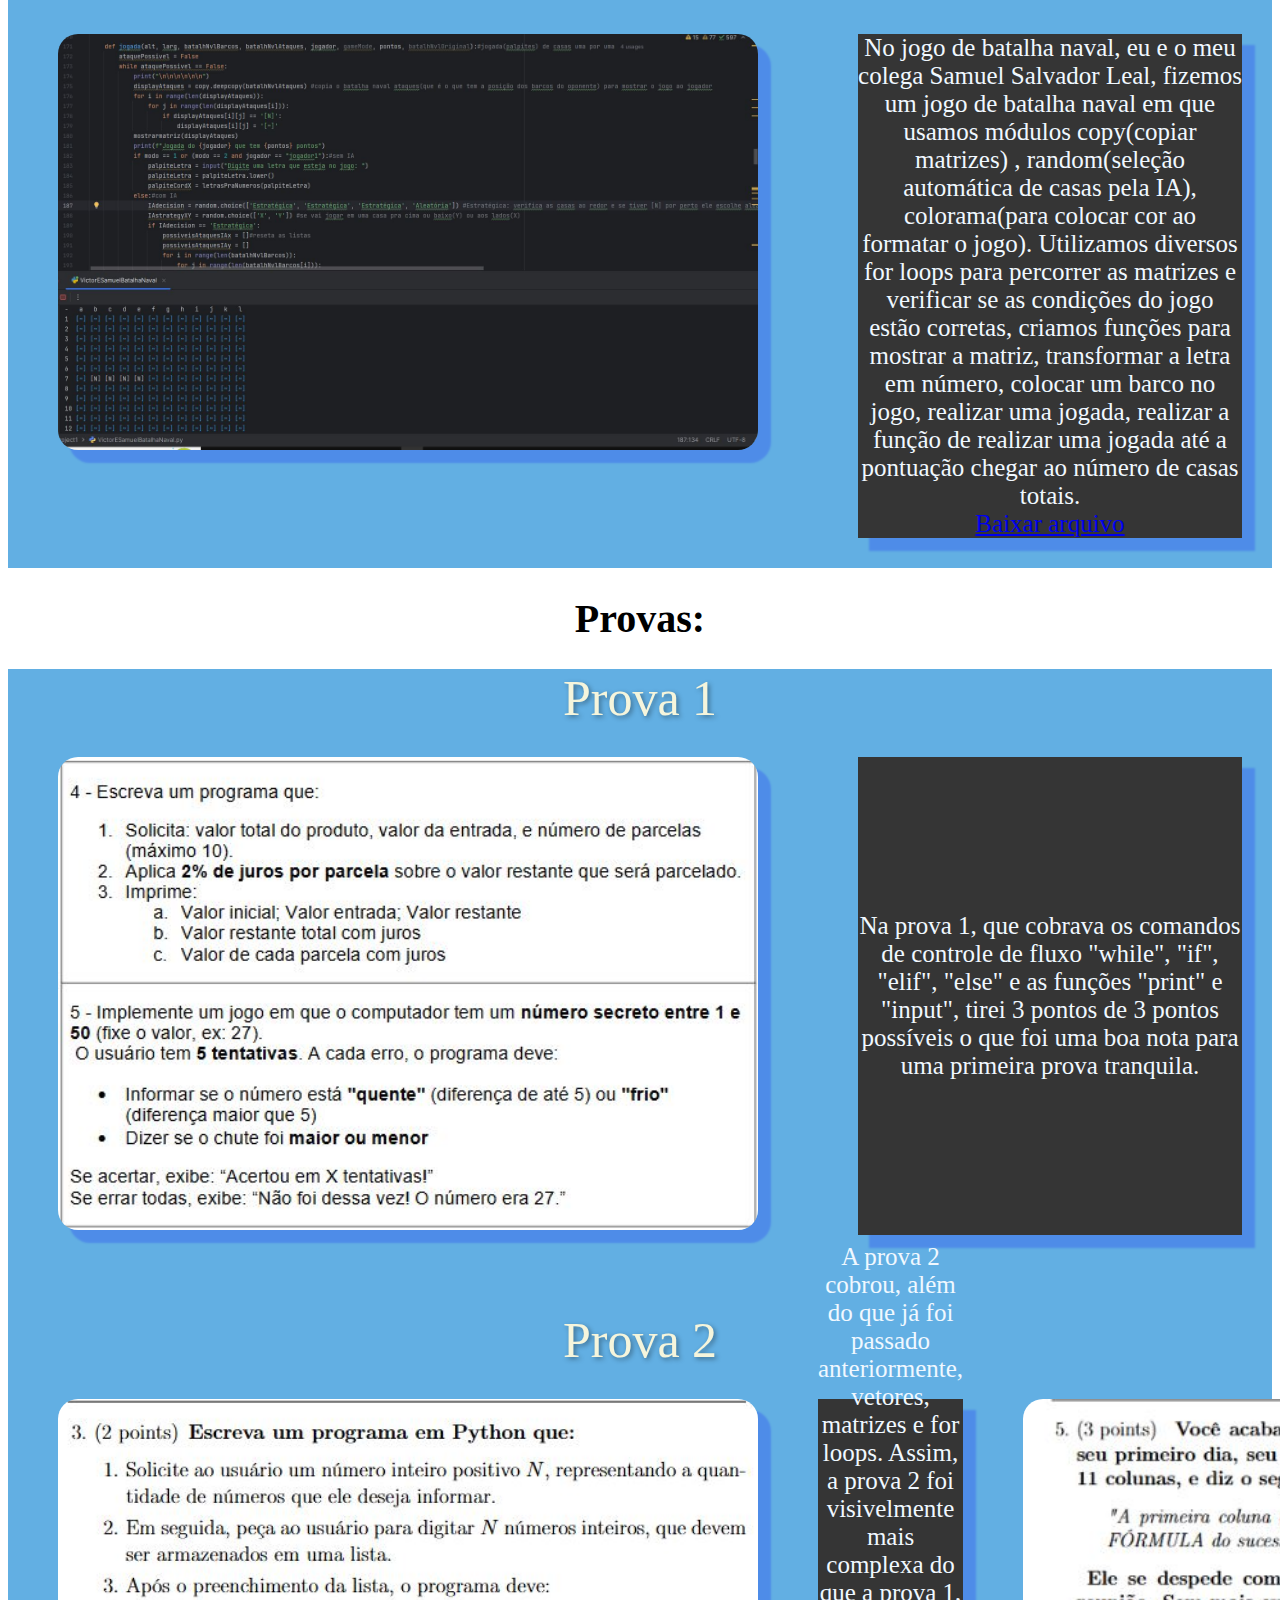
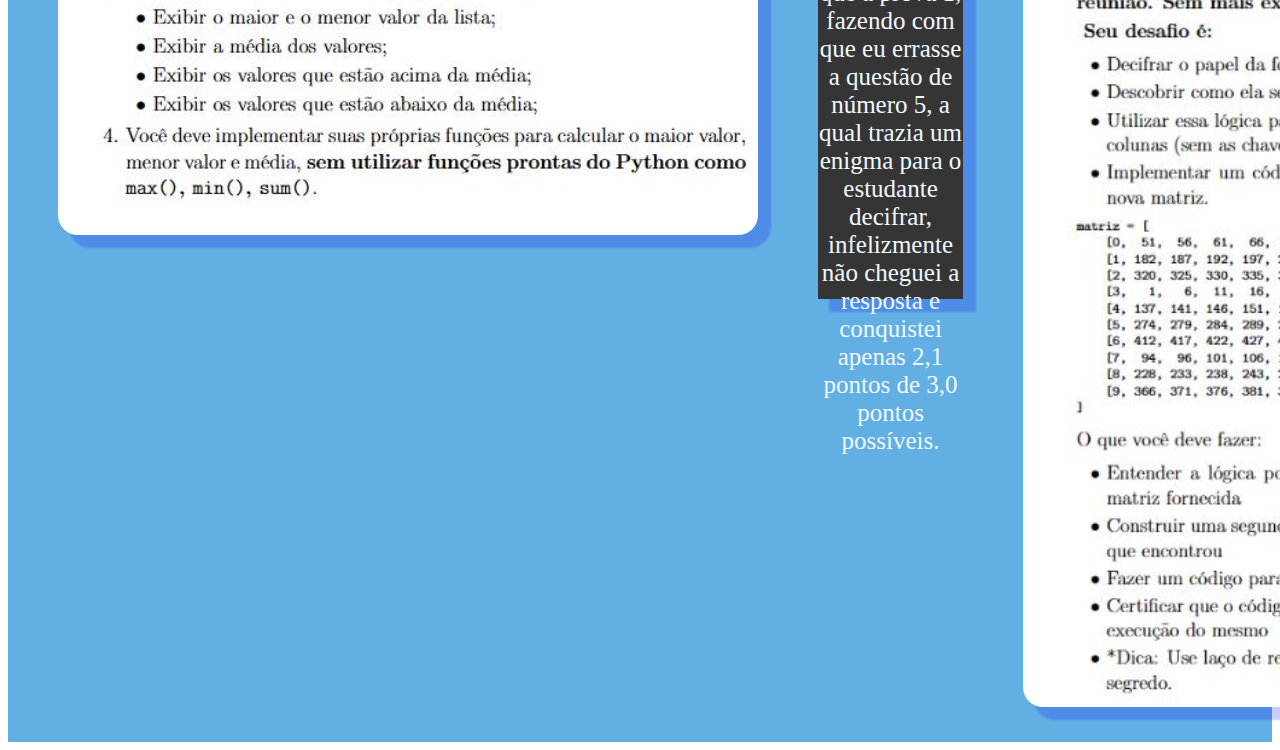
<file: raciocinioAlgorimico/index.html>
<!DOCTYPE html>
    <html lang="en">
    <head>
        <meta charset="UTF-8">
        <meta name="viewport" content="width=device-width, initial-scale=1.0">`
        <link rel="stylesheet" href="styles.css">
        <title>Portifólio Victor</title>
    </head>
    <body>
        <header id="headerMenu">
           <nav><div><a href="../experienciaCriativa/index.html"  class="itemInicial">Experiência Criativa:<br> Navegando na Computação <br></a></div>
                <div><a href="../raciocinioAlgorimico/index.html"  class="itemInicial">Raciocínio Algorítmico<br>&#x200B<br></a></div>
                <div><a href="../logicaMatematica/index.html"  class="itemInicial">Resolução de Problemas com Lógica Matemática<br></a></div>
                <div><a href="../ciberfisica/index.html"  class="itemInicial">Fundamentos de sistemas ciberfísicos<br><br></a></div>
                <div><a href="../filosofia/index.html" class="itemInicial" >Filosofia<br>&#x200B<br></a></div></nav>
       

        </header>

        <div class = "textoPApresentar"><h1>Raciocínio Algorítmico</h1> </div>
        <div class = "presentacaomateria">
               <div class = "textoDow">
                <div><img src="img01rcalg.JPG" alt="imgPycharm1" class="imagensProjetos" width="700px"></div>
              <div class = "textisdir">Na disciplina de Raciocínio Algorítmico com Mateus Nunes da Silva , aprendi a lógica da programação aplicando diversos conceitos da linguagem Python no IDE Pycharm. Com isso, foram feitos diversos exercícios, dois projetos pricipais, e duas provas importantes.</div>
                </div>
            
            </div>

            <div class = "textoPApresentar"><h1>Projetos:</h1> </div>
             <div class = "projetosExp">
                <div class="titulosProjects">Pedra papel e tesoura</div>
               <div class = "textoDow">
                <div class = "textisesq">Eu e meu colega Breno Lutke Ferreira Machado desenvolvemos um jogo de pedra papel tesoura programado em Python usando os conceitos de "While" "If, elif, else" e funções print e o módulo random.<a href="jogoPPT.py" download>Baixar arquivo</a> </div>
                <div><img src="jogoPedrapapeltesoura.JPG" alt="imgPycharm1" class="imagensProjetos" width="700px"></div>
            </div>
            <br><br>
            </div>
                
            <div class = "projetosExp">
                <div class="titulosProjects">Batalha Naval</div>
               <div class = "textoDow">
                <div><img src="imgbtlhnaval.JPG" alt="imgPycharm1" class="imagensProjetos" width="700px"></div>
                <div class = "textisdir">No jogo de batalha naval, eu e o meu colega Samuel Salvador Leal, fizemos um jogo de batalha naval em que usamos módulos copy(copiar matrizes) , random(seleção automática de casas pela IA), colorama(para colocar cor ao formatar o jogo). Utilizamos diversos for loops para percorrer as matrizes e verificar se as condições do jogo estão corretas, criamos funções para mostrar a matriz,  transformar a letra em número, colocar um barco no jogo,  realizar uma jogada, realizar a função de realizar uma jogada até a pontuação chegar ao número de casas totais.<a href="VictorESamuelBatalhaNaval.py" download>Baixar arquivo</a></div>
                
            </div>
            
            </div>
            
            <div class = "textoPApresentar"><h1>Provas:</h1> </div>
            
            <div class = "projetosExp">
                <div class="titulosProjects">Prova 1</div>
               <div class = "textoDow">
                <div><img src="prova1img.JPG" alt="imgPycharm1" class="imagensProjetos" width="700px"></div>
                <div class = "textisdir">Na prova 1, que cobrava os comandos de controle de fluxo "while", "if", "elif", "else" e as funções "print" e "input", tirei 3 pontos de 3 pontos possíveis o que foi uma boa nota para uma primeira prova tranquila.</div>
                
            </div>
            <br><br>
            </div>
            <div class = "projetosExp">
                <div class="titulosProjects">Prova 2</div>
               <div class = "textoDow">
                <div><img src="prova2img.JPG" alt="imgPycharm1" class="imagensProjetos" width="700px"></div>
                <div class = "textisdiresq">A prova 2 cobrou, além do que já foi passado anteriormente, vetores, matrizes e for loops. Assim, a prova 2 foi visivelmente mais complexa do que a prova 1, fazendo com que eu errasse a questão de número 5, a qual trazia um enigma para o estudante decifrar, infelizmente não cheguei a resposta e conquistei apenas 2,1 pontos de 3,0 pontos possíveis.</div>
                <div><img src="imagem2prova2.JPG" alt="imgPycharm1" class="imagensProjetos" width="700px"></div>
            </div>
            
            </div>
           
                
            


            
           
       
                
          
      
 

    </body>
    </html>
</file>
<file: styles.css>
li {
  list-style-type: none;
}
body{
    background-color: rgba(255, 255, 255, 0.76);
     font-family:Cambria, Cochin, Georgia, Times, 'Times New Roman', serif;
}


#textoPApresentar{
    display: flex;
    flex-direction: column;
    align-items: center;
    justify-content: center;
    font-size: 20px;
    
}



#headerMenu{
    border-radius: 7px;
    text-shadow: 2px 2px 5px rgba(255, 230, 7, 0.678);
    font-size: 30px;
    font-family:Cambria, Cochin, Georgia, Times, 'Times New Roman', serif;
    display: flex;
    flex-direction: column;
    color: white;
    background-color: rgb(0, 0, 117);
    height: 200px;
    align-items: center;
    justify-content: center;
    padding-bottom: 20px;
}


#listaDeMaterias{
    display: flex;
    flex-direction: row;
    align-items: center;
    justify-content: center;
    

}
.itemInicial{
    text-decoration: none; 
    font-weight: bold;    
    display: inline-block;
    margin-left: 20px;
    margin-right: 20px ;
    background-color: rgba(38, 75, 238, 0.575);
    width: 300px;
    height:300px;
    text-align: center;
    justify-content: center;
    font-size:  20px ;
    color: black;
    border-radius: 20px;
    cursor: pointer;
    text-shadow: 2px 2px 5px rgba(0, 0, 0, 0.548);
   
    
    


}
.itemInicial {
  display: inline-block;
  padding: 80px 10px;
  background-color: #3498db;
  color: white;
  text-decoration: none;
  border-radius: 4px;
    transition: transform 0.3s ease, background-color 0.3s ease;
  

}
.itemInicial:hover {
  background-color: #2980b9;
  transform: translateY(-10px);
}

.imagenmenu{
    width: 200PX;
    margin-top: 30PX;

}
</file>
<file: ciberfisica/styles.css>
nav {
            background-color: #33333300;
            overflow: hidden;
        }
nav div {
            float: left;
            display: block;
            color: white;
            text-align: center;
            padding: 14px 20px;
            text-decoration: none;
        }
body{
    background-color: rgba(255, 255, 255, 0.76);
     font-family:Cambria, Cochin, Georgia, Times, 'Times New Roman', serif;
}


.textoPApresentar{
    display: flex;
    flex-direction: column;
    align-items: center;
    justify-content: center;
    font-size: 20px;
    
}



#headerMenu{
    border-radius: 7px;
    text-shadow: 2px 2px 5px rgba(0, 0, 0, 0.377);
    font-size: 15px;
    font-family:Cambria, Cochin, Georgia, Times, 'Times New Roman', serif;
    display: flex;
    flex-direction: column;
    color: white;
    background-color: rgb(0, 0, 117);
    height: 100px;
    align-items: center;
    justify-content: center;
    padding-bottom: 20px;
}


.itemInicial{
    text-decoration: none; 
    font-weight: bold;    
    border-radius: 4px;
    display: inline-block;
    margin-left: 14px;
    margin-right: 14px ;
    background-color: #3498db;
    width: 300px;
    height:50px;
    text-align: center;
    justify-content: center;
    font-size:  20px ;
    color: white;
    border-radius: 20px;
    cursor: pointer;
    text-shadow: 2px 2px 5px rgba(0, 0, 0, 0.548);
    transition:background-color 0.3s ease;
   
    
    


}

.itemInicial:hover {
  background-color: #0f075a;
}

.projetosExp{
  background-color: #3498dbc5;
  font-size: 20px;

    
   

}
.titulosProjects{
  display: flex;
    flex-direction: column;
    align-items: center;
    justify-content: center;
  font-size: 50px;
  text-shadow: 2px 2px 5px rgba(0, 0, 0, 0.377);
  color: beige;

}
.imagensProjetos{
  border-radius: 20px;
  box-shadow: 12px 12px 2px 1px rgba(0, 0, 255, 0.2);
}
.textoDow{
   display: flex;
    background-color: rgba(240, 248, 255, 0);
    border-radius: 10px;
     margin-left: 20px;
     padding-left: 20px;
  justify-content: flex-start;
  padding: 30px;
  
    
  
}
.textisdir{
  display: flex;
  flex-direction: column;
  justify-content: center;
  text-align: center;
  margin-left: 100px;
  width: 800px;
  font-size: 25px;
   color:aliceblue;
  background-color: #353535;
  box-shadow: 12px 12px 2px 1px rgba(0, 0, 255, 0.2);
}
.textisesq{
  display: flex;
  flex-direction: column;
  justify-content: center;
  text-align: center;
  margin-right: 100px;
  width: 800px;
  font-size: 25px;
  color:aliceblue;
  background-color: #353535;
  box-shadow: 12px 12px 2px 1px rgba(0, 0, 255, 0.2);
  
}

.presentacaomateria{
  background-color: #000000;
  font-size: 20px;
  color: #ffffff;

  
}
.textisdiresq{
 display: flex;
  flex-direction: column;
  justify-content: center;
  text-align: center;
  margin-right: 60px;
  height: 500px;
  font-size: 25px;
  margin-left: 60px;
  color:aliceblue;
  background-color: #353535;
  box-shadow: 12px 12px 2px 1px rgba(0, 0, 255, 0.2);


}
</file>
<file: experienciaCriativa/styles.css>
nav {
            background-color: #33333300;
            overflow: hidden;
        }
nav div {
            float: left;
            display: block;
            color: white;
            text-align: center;
            padding: 14px 20px;
            text-decoration: none;
        }
body{
    background-color: rgba(255, 255, 255, 0.76);
     font-family:Cambria, Cochin, Georgia, Times, 'Times New Roman', serif;
}


.textoPApresentar{
    display: flex;
    flex-direction: column;
    align-items: center;
    justify-content: center;
    font-size: 20px;
    color:rgba(255, 255, 255, 0.562);
     text-shadow: 2px 2px 1px rgb(0, 0, 0);
    
}



#headerMenu{
    border-radius: 7px;
    text-shadow: 2px 2px 5px rgba(0, 0, 0, 0.377);
    font-size: 15px;
    font-family:Cambria, Cochin, Georgia, Times, 'Times New Roman', serif;
    display: flex;
    flex-direction: column;
    color: white;
    background-color: rgb(0, 0, 117);
    height: 100px;
    align-items: center;
    justify-content: center;
    padding-bottom: 20px;
}
#subtituloExpC{
   display: flex;
    flex-direction: column;
    align-items: center;
    justify-content: center;
    font-size: 20px;
    background-color: black;
    color: wheat;
    padding: 20px;

}


.itemInicial{
    text-decoration: none; 
    font-weight: bold;    
    border-radius: 4px;
    display: inline-block;
    margin-left: 14px;
    margin-right: 14px ;
    background-color: #3498db;
    width: 300px;
    height:50px;
    text-align: center;
    justify-content: center;
    font-size:  20px ;
    color: white;
    border-radius: 20px;
    cursor: pointer;
    text-shadow: 2px 2px 5px rgba(0, 0, 0, 0.548);
    transition:background-color 0.3s ease;
   
    
    


}

.itemInicial:hover {
  background-color: #0f075a;
}

.projetosExp{
  background-color: #3498dbc5;
  font-size: 20px;

    
   

}
.titulosProjects{
  display: flex;
    flex-direction: column;
    align-items: center;
    justify-content: center;
  font-size: 50px;
  text-shadow: 2px 2px 5px rgba(0, 0, 0, 0.377);
  color: beige;

}
.imagensProjetos{
  border-radius: 20px;
  box-shadow: 12px 12px 2px 1px rgba(0, 0, 255, 0.2);
}
.textoDow{
   display: flex;
    background-color: rgba(240, 248, 255, 0);
    border-radius: 10px;
     margin-left: 20px;
     padding-left: 20px;
  justify-content: flex-start;
  padding: 30px;
  
    
  
}
.textisdir{
display: flex;
  flex-direction: column;
  justify-content: center;
  text-align: center;
  margin-left: 100px;
  width: 800px;
  font-size: 25px;
   color:aliceblue;
  background-color: #353535;
  box-shadow: 12px 12px 2px 1px rgba(0, 0, 255, 0.2);
}
.textisesq{
    display: flex;
  flex-direction: column;
  justify-content: center;
  text-align: center;
  margin-right: 100px;
  width: 800px;
  font-size: 25px;
  color:aliceblue;
  background-color: #353535;
  box-shadow: 12px 12px 2px 1px rgba(0, 0, 255, 0.2);
}
</file>
<file: filosofia/styles.css>
nav {
            background-color: #33333300;
            overflow: hidden;
        }
nav div {
            float: left;
            display: block;
            color: white;
            text-align: center;
            padding: 14px 20px;
            text-decoration: none;
        }
body{
    background-color: rgba(255, 255, 255, 0.76);
     font-family:Cambria, Cochin, Georgia, Times, 'Times New Roman', serif;
}


.textoPApresentar{
    display: flex;
    flex-direction: column;
    align-items: center;
    justify-content: center;
    font-size: 20px;
    
}



#headerMenu{
    border-radius: 7px;
    text-shadow: 2px 2px 5px rgba(0, 0, 0, 0.377);
    font-size: 15px;
    font-family:Cambria, Cochin, Georgia, Times, 'Times New Roman', serif;
    display: flex;
    flex-direction: column;
    color: white;
    background-color: rgb(0, 0, 117);
    height: 100px;
    align-items: center;
    justify-content: center;
    padding-bottom: 20px;
}


.itemInicial{
    text-decoration: none; 
    font-weight: bold;    
    border-radius: 4px;
    display: inline-block;
    margin-left: 14px;
    margin-right: 14px ;
    background-color: #3498db;
    width: 300px;
    height:50px;
    text-align: center;
    justify-content: center;
    font-size:  20px ;
    color: white;
    border-radius: 20px;
    cursor: pointer;
    text-shadow: 2px 2px 5px rgba(0, 0, 0, 0.548);
    transition:background-color 0.3s ease;
   
    
    


}

.itemInicial:hover {
  background-color: #0f075a;
}

.projetosExp{
  background-color: #3498dbc5;
  font-size: 20px;

    
   

}
.titulosProjects{
  display: flex;
    flex-direction: column;
    align-items: center;
    justify-content: center;
  font-size: 50px;
  text-shadow: 2px 2px 5px rgba(0, 0, 0, 0.377);
  color: beige;

}
.imagensProjetos{
  border-radius: 20px;
  box-shadow: 12px 12px 2px 1px rgba(0, 0, 255, 0.2);
}
.textoDow{
   display: flex;
    background-color: rgba(240, 248, 255, 0);
    border-radius: 10px;
     margin-left: 20px;
     padding-left: 20px;
  justify-content: flex-start;
  padding: 30px;
  
    
  
}
.textisdir{
  display: flex;
  flex-direction: column;
  justify-content: center;
  text-align: center;
  margin-left: 100px;
  width: 800px;
  font-size: 25px;
   color:aliceblue;
  background-color: #353535;
  box-shadow: 12px 12px 2px 1px rgba(0, 0, 255, 0.2);
}
.textisesq{
  display: flex;
  flex-direction: column;
  justify-content: center;
  text-align: center;
  margin-right: 100px;
  width: 800px;
  font-size: 25px;
  color:aliceblue;
  background-color: #353535;
  box-shadow: 12px 12px 2px 1px rgba(0, 0, 255, 0.2);
  
}

.presentacaomateria{
  background-color: #000000;
  font-size: 20px;
  color: #ffffff;

  
}
.textisdiresq{
 display: flex;
  flex-direction: column;
  justify-content: center;
  text-align: center;
  margin-right: 60px;
  height: 500px;
  font-size: 25px;
  margin-left: 60px;
  color:aliceblue;
  background-color: #353535;
  box-shadow: 12px 12px 2px 1px rgba(0, 0, 255, 0.2);


}
</file>
<file: logicaMatematica/styles.css>
nav {
            background-color: #33333300;
            overflow: hidden;
        }
nav div {
            float: left;
            display: block;
            color: white;
            text-align: center;
            padding: 14px 20px;
            text-decoration: none;
        }
body{
    background-color: rgba(255, 255, 255, 0.76);
     font-family:Cambria, Cochin, Georgia, Times, 'Times New Roman', serif;
}


.textoPApresentar{
    display: flex;
    flex-direction: column;
    align-items: center;
    justify-content: center;
    font-size: 20px;
    
}



#headerMenu{
    border-radius: 7px;
    text-shadow: 2px 2px 5px rgba(0, 0, 0, 0.377);
    font-size: 15px;
    font-family:Cambria, Cochin, Georgia, Times, 'Times New Roman', serif;
    display: flex;
    flex-direction: column;
    color: white;
    background-color: rgb(0, 0, 117);
    height: 100px;
    align-items: center;
    justify-content: center;
    padding-bottom: 20px;
}


.itemInicial{
    text-decoration: none; 
    font-weight: bold;    
    border-radius: 4px;
    display: inline-block;
    margin-left: 14px;
    margin-right: 14px ;
    background-color: #3498db;
    width: 300px;
    height:50px;
    text-align: center;
    justify-content: center;
    font-size:  20px ;
    color: white;
    border-radius: 20px;
    cursor: pointer;
    text-shadow: 2px 2px 5px rgba(0, 0, 0, 0.548);
    transition:background-color 0.3s ease;
   
    
    


}

.itemInicial:hover {
  background-color: #0f075a;
}

.projetosExp{
  background-color: #3498dbc5;
  font-size: 20px;

    
   

}
.titulosProjects{
  display: flex;
    flex-direction: column;
    align-items: center;
    justify-content: center;
  font-size: 50px;
  text-shadow: 2px 2px 5px rgba(0, 0, 0, 0.377);
  color: beige;

}
.imagensProjetos{
  border-radius: 20px;
  box-shadow: 12px 12px 2px 1px rgba(0, 0, 255, 0.2);
}
.textoDow{
   display: flex;
    background-color: rgba(240, 248, 255, 0);
    border-radius: 10px;
     margin-left: 20px;
     padding-left: 20px;
  justify-content: flex-start;
  padding: 30px;
  
    
  
}
.textisdir{
  display: flex;
  flex-direction: column;
  justify-content: center;
  text-align: center;
  margin-left: 100px;
  width: 800px;
  font-size: 25px;
   color:aliceblue;
  background-color: #353535;
  box-shadow: 12px 12px 2px 1px rgba(0, 0, 255, 0.2);
}
.textisesq{
  display: flex;
  flex-direction: column;
  justify-content: center;
  text-align: center;
  margin-right: 100px;
  width: 800px;
  font-size: 25px;
  color:aliceblue;
  background-color: #353535;
  box-shadow: 12px 12px 2px 1px rgba(0, 0, 255, 0.2);
  
}

.presentacaomateria{
  background-color: #000000;
  font-size: 20px;
  color: #ffffff;

  
}
.textisdiresq{
 display: flex;
  flex-direction: column;
  justify-content: center;
  text-align: center;
  margin-right: 60px;
  height: 500px;
  font-size: 25px;
  margin-left: 60px;
  color:aliceblue;
  background-color: #353535;
  box-shadow: 12px 12px 2px 1px rgba(0, 0, 255, 0.2);


}
</file>
<file: raciocinioAlgorimico/styles.css>
nav {
            background-color: #33333300;
            overflow: hidden;
        }
nav div {
            float: left;
            display: block;
            color: white;
            text-align: center;
            padding: 14px 20px;
            text-decoration: none;
        }
body{
    background-color: rgba(255, 255, 255, 0.76);
     font-family:Cambria, Cochin, Georgia, Times, 'Times New Roman', serif;
}


.textoPApresentar{
    display: flex;
    flex-direction: column;
    align-items: center;
    justify-content: center;
    font-size: 20px;
    
}



#headerMenu{
    border-radius: 7px;
    text-shadow: 2px 2px 5px rgba(0, 0, 0, 0.377);
    font-size: 15px;
    font-family:Cambria, Cochin, Georgia, Times, 'Times New Roman', serif;
    display: flex;
    flex-direction: column;
    color: white;
    background-color: rgb(0, 0, 117);
    height: 100px;
    align-items: center;
    justify-content: center;
    padding-bottom: 20px;
}


.itemInicial{
    text-decoration: none; 
    font-weight: bold;    
    border-radius: 4px;
    display: inline-block;
    margin-left: 14px;
    margin-right: 14px ;
    background-color: #3498db;
    width: 300px;
    height:50px;
    text-align: center;
    justify-content: center;
    font-size:  20px ;
    color: white;
    border-radius: 20px;
    cursor: pointer;
    text-shadow: 2px 2px 5px rgba(0, 0, 0, 0.548);
    transition:background-color 0.3s ease;
   
    
    


}

.itemInicial:hover {
  background-color: #0f075a;
}

.projetosExp{
  background-color: #3498dbc5;
  font-size: 20px;

    
   

}
.titulosProjects{
  display: flex;
    flex-direction: column;
    align-items: center;
    justify-content: center;
  font-size: 50px;
  text-shadow: 2px 2px 5px rgba(0, 0, 0, 0.377);
  color: beige;

}
.imagensProjetos{
  border-radius: 20px;
  box-shadow: 12px 12px 2px 1px rgba(0, 0, 255, 0.2);
}
.textoDow{
   display: flex;
    background-color: rgba(240, 248, 255, 0);
    border-radius: 10px;
     margin-left: 20px;
     padding-left: 20px;
  justify-content: flex-start;
  padding: 30px;
  
    
  
}
.textisdir{
  display: flex;
  flex-direction: column;
  justify-content: center;
  text-align: center;
  margin-left: 100px;
  width: 800px;
  font-size: 25px;
   color:aliceblue;
  background-color: #353535;
  box-shadow: 12px 12px 2px 1px rgba(0, 0, 255, 0.2);
}
.textisesq{
  display: flex;
  flex-direction: column;
  justify-content: center;
  text-align: center;
  margin-right: 100px;
  width: 800px;
  font-size: 25px;
  color:aliceblue;
  background-color: #353535;
  box-shadow: 12px 12px 2px 1px rgba(0, 0, 255, 0.2);
  
}

.presentacaomateria{
  background-color: #000000;
  font-size: 20px;
  color: #ffffff;

  
}
.textisdiresq{
 display: flex;
  flex-direction: column;
  justify-content: center;
  text-align: center;
  margin-right: 60px;
  height: 500px;
  font-size: 25px;
  margin-left: 60px;
  color:aliceblue;
  background-color: #353535;
  box-shadow: 12px 12px 2px 1px rgba(0, 0, 255, 0.2);


}
</file>
